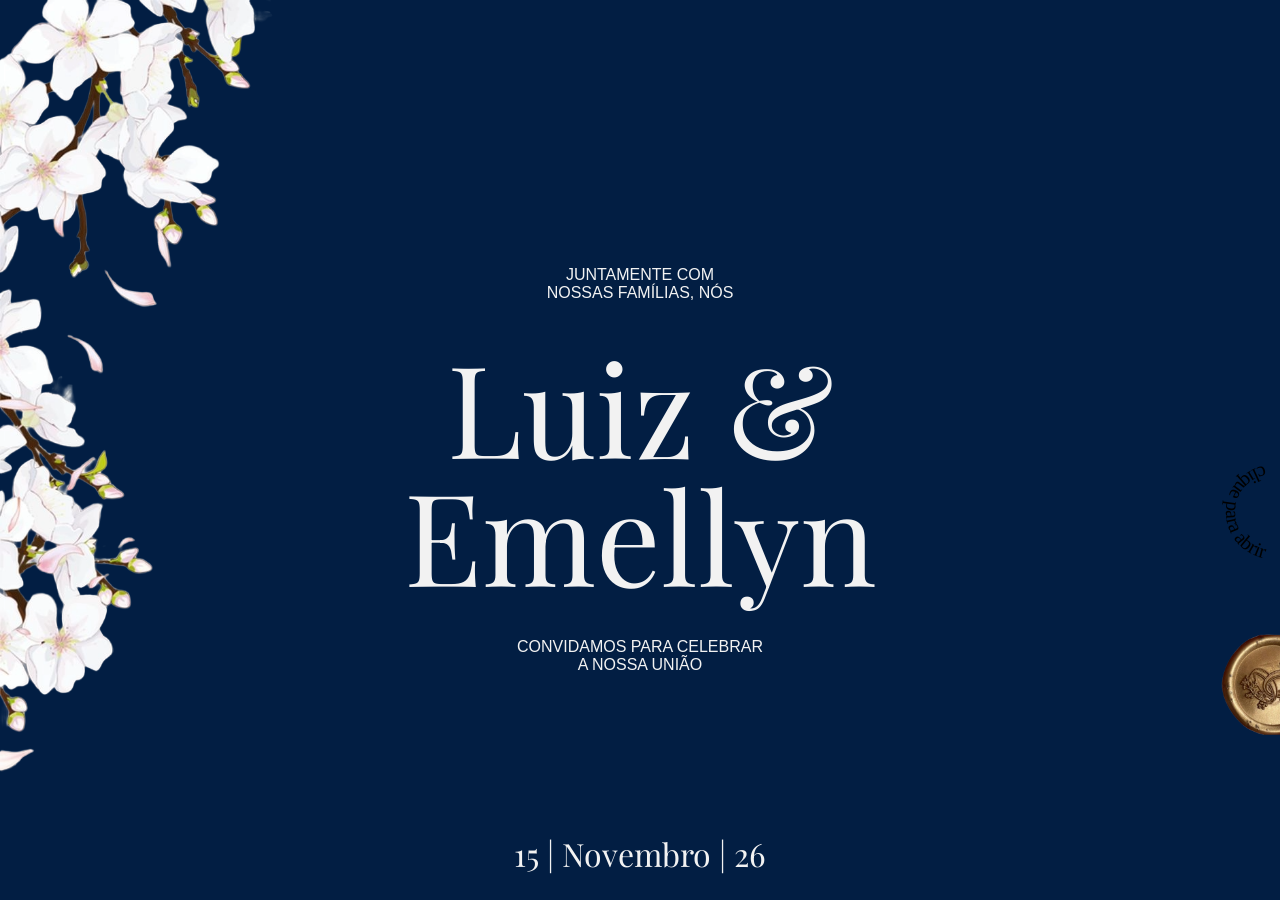
<file: index.html>
<!DOCTYPE html>
<html lang="pt-Br">
<head>
    <meta charset="UTF-8">
    <meta name="viewport" content="width=device-width, initial-scale=1.0">
    <title>Convite de Luiz & Emellyn</title>
    <link rel="stylesheet" href="src/css/style.css">
</head>
<body>
    
    <div class="container">
   <!--Texto Principal-->
    <div class="hero">
        <div class="textura-fundo"></div>
        <img src="src/css/flowers.png" class="flores-topo-esquerdo" alt="flores-decorativas">
        <a href="pagina2.html" class="botao-selo">
            <svg viewBox="0 0 100 100" class="texto-curvo-selo" xmlns:xlink="http://www.w3.org/1999/xlink">
            <path id="curva-selo" d="M 50, 12 A 38,38 0 0,0 50,88" fill="none"/>
            <text>
                <textPath href="#curva-selo" xlink:href="#curva-selo" startOffset="50%" text-anchor="middle">
                    clique para abrir
                </textPath>
            </text>
            </svg>
            <img src="src/css/selo.png" alt="ir para proxima pagina">
        </a>
        <h1 class="frase-superior">JUNTAMENTE COM<br>NOSSAS FAMÍLIAS, NÓS</h1>
        <h2 class="nomes-noivos">Luiz &<br>Emellyn</h2>
        <h3 class="frase-inferior">CONVIDAMOS PARA CELEBRAR<br>A NOSSA UNIÃO</h3>
          <!--Rodapé-->
          <footer class="rodape">
            <p>15 | Novembro | 26</p>
          </footer>
    </div>

    </div>
</body>
</html>
</file>
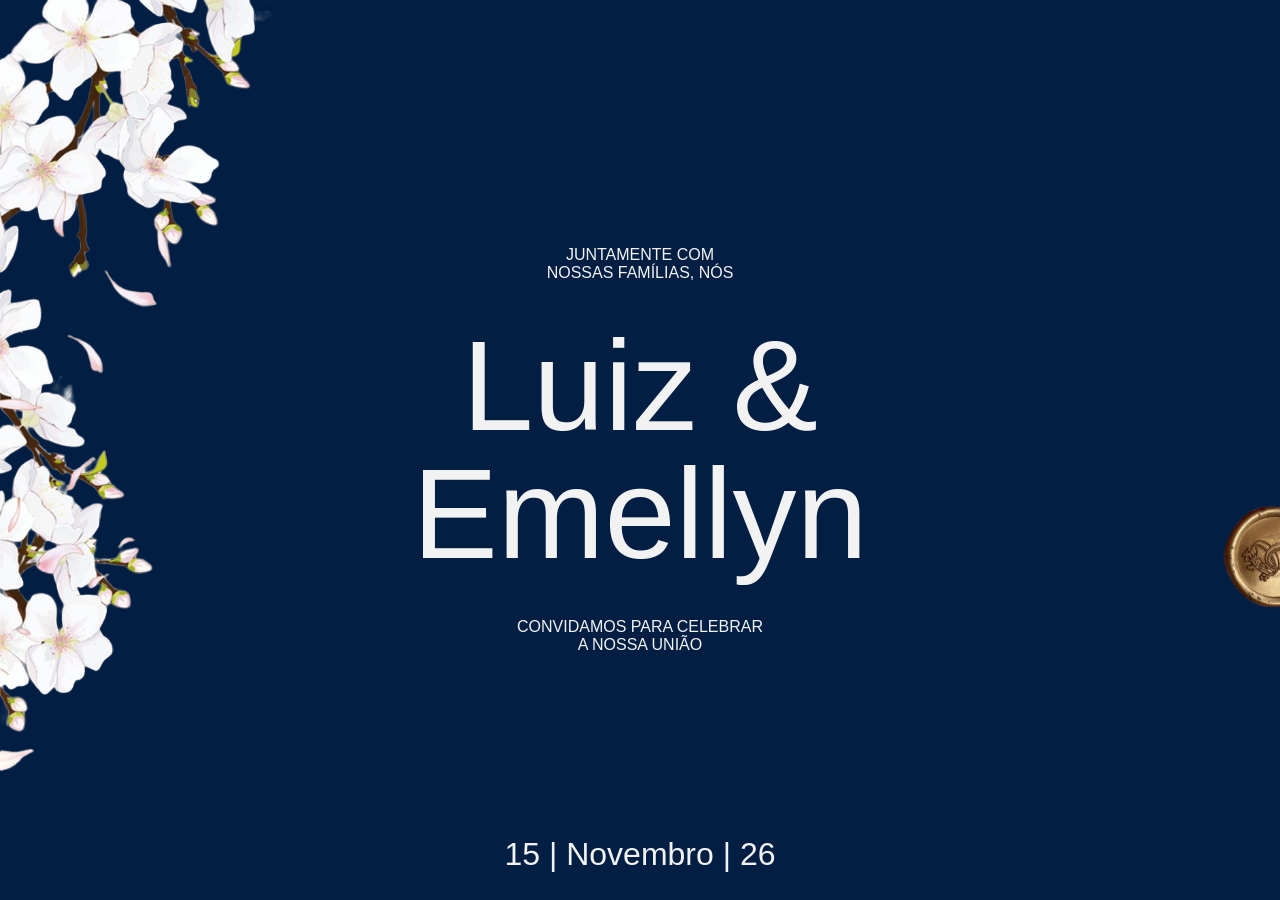
<file: Convite de Casamento Luiz e Emellyn/index.html>
<!DOCTYPE html>
<html lang="pt-Br">
<head>
    <meta charset="UTF-8">
    <meta name="viewport" content="width=device-width, initial-scale=1.0">
    <title>Convite de Luiz & Emellyn</title>
    <link rel="stylesheet" href="src/css/style.css">
</head>
<body>
    
    <div class="container">
   <!--Texto Principal-->
    <div class="hero">
        <img src="src/css/flowers.png" class="flores-topo-esquerdo" alt="flores-decorativas">
        <a href="pagina2.html" class="botao-selo">
            <img src="src/css/selo.png" alt="ir para proxima pagina">
        </a>
        <h1 class="frase-superior">JUNTAMENTE COM<br>NOSSAS FAMÍLIAS, NÓS</h1>
        <h2 class="nomes-noivos">Luiz &<br>Emellyn</h2>
        <h3 class="frase-inferior">CONVIDAMOS PARA CELEBRAR<br>A NOSSA UNIÃO</h3>
          <!--Rodapé-->
          <footer class="rodape">
            <p>15 | Novembro | 26</p>
          </footer>
    </div>

    </div>
</body>
</html>
</file>
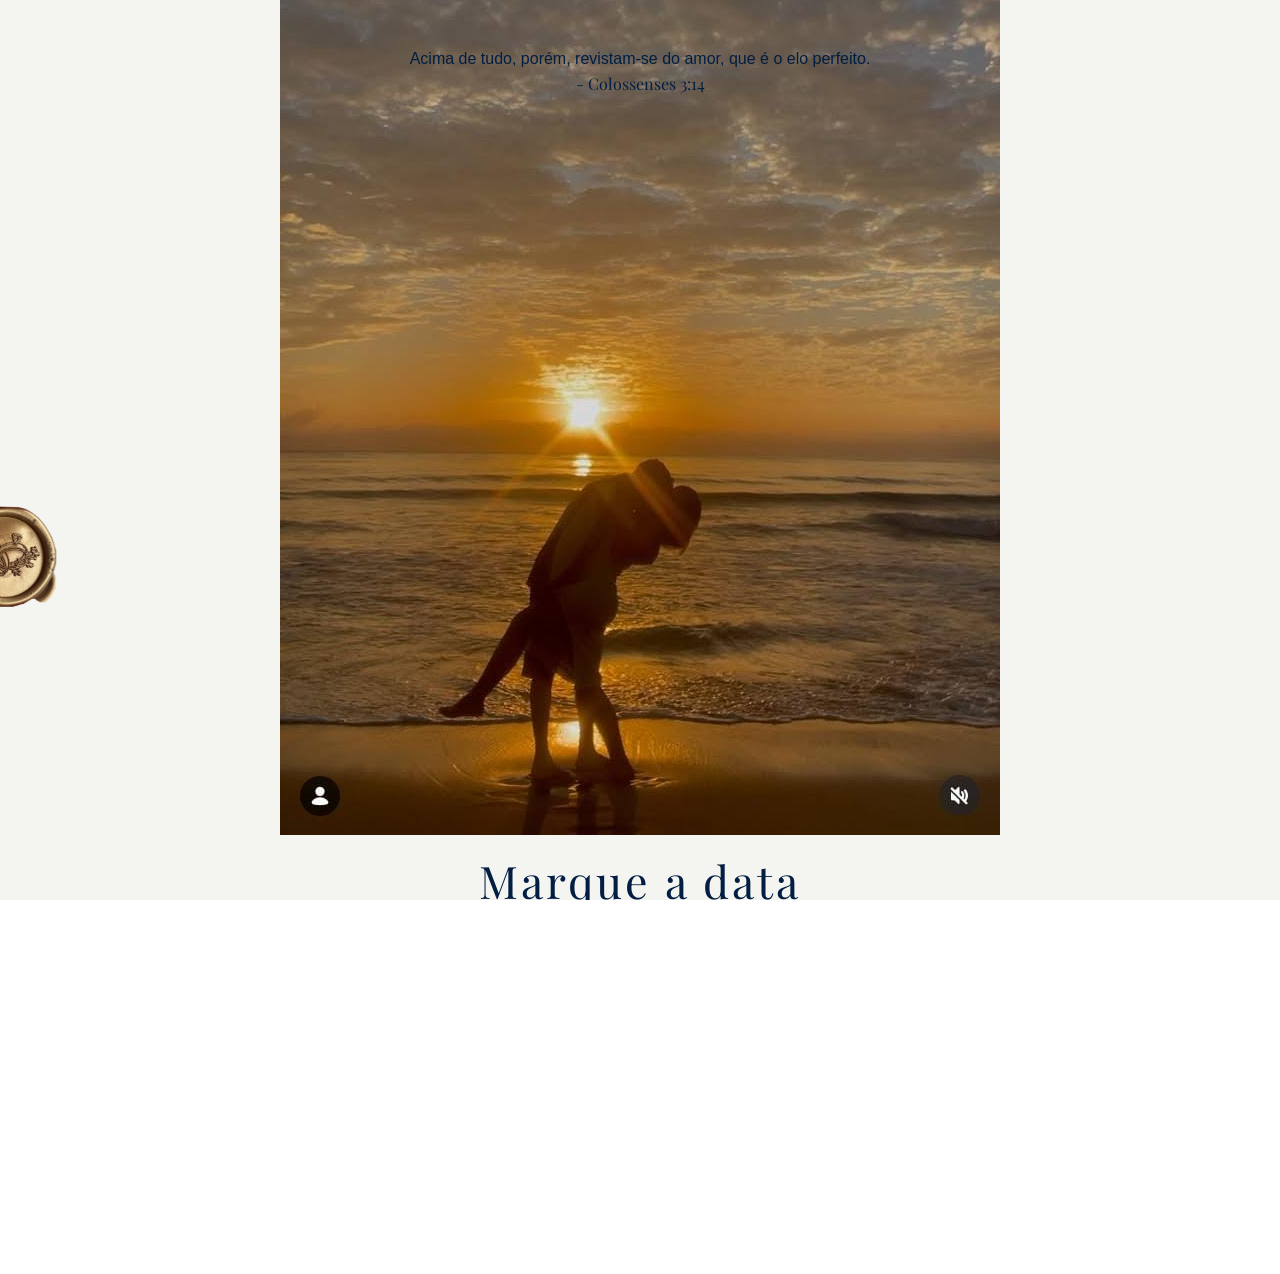
<file: pagina2.html>
<!DOCTYPE html>
<html lang="en">
<head>
    <meta charset="UTF-8">
    <meta name="viewport" content="width=device-width, initial-scale=1.0">
    <title>Confirmação</title>
    <link rel="stylesheet" href="src/css/style.css">
</head>
<body>
    
    <div class="container">
        <div class="pg2">
            <div class="textura-topo-pg2"></div>
                <a href="index.html" class="botao-selo2">
            <img src="src/css/selo.png" alt="voltar pagina">
             </a>
            <div class="topo-citacao">
                <h1 class="passagem">Acima de tudo, porém, revistam-se do amor, que é o elo perfeito.</h1>
            <h2 class="colossenses"> - Colossenses 3:14</h2>
            </div>
    
            <h3 class="convite">Será uma alegria compartilhar este momento tão especial com sua presença tornando este dia ainda mais inesquecível.</h3>
             
            <div class="foto-aquarela">
                <img src="src/css/luiz&emellyn.jpeg" alt="Luiz & Emellyn">
            </div>

            <h4 class="titulo-data">Marque a data</h4>
            <div class="bloco-data-hora">
                <div class="data">
                    <span>15</span>
                    <span class="divisor">|</span>
                    <span>Novembro</span>
                    <span class="divisor">|</span>
                    <span>26</span>
                </div>
                <p class="hora">Às 16:00 hrs</p>
            </div>

            <div class="botoes-rodape">
                <a href="https://wa.me/5542998155716" target="_blank" class="item-botao">
                    <img src="src/css/whatsapp-icon.png" alt="WhatsApp">
                    <span>Confirmar<br>Presença</span>
                </a>

                <a href="https://maps.app.goo.gl/DXcZb9kM9KEu9NBT8" target="_blank" class="item-botao">
                    <img src="src/css/icone-local.png" alt="Localização">
                    <span>Localização</span>

                    <a href="https://lista.havan.com.br/Convidado/ItensListaPresente/941082" target="_blank" class="item-botao">
                        <img src="src/css/shop-icon.png" alt="Lista de Presentes">
                        <span>Presentes</span>
                    </a>
                </a>
            </div>
        </div>
    </div>
</body>
</html>
</file>
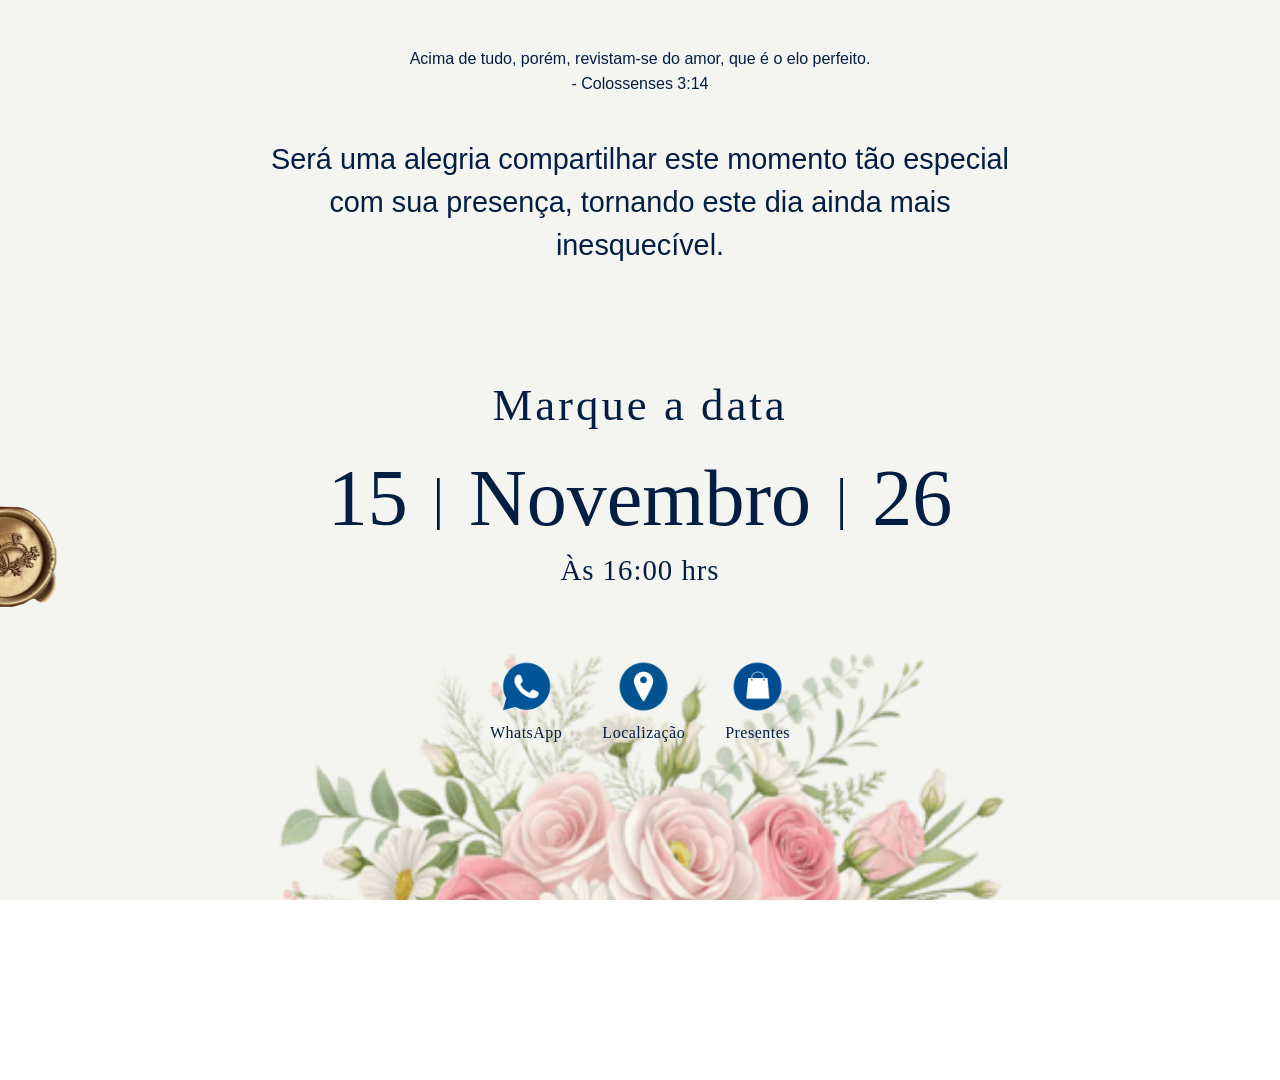
<file: Convite de Casamento Luiz e Emellyn/pagina2.html>
<!DOCTYPE html>
<html lang="en">
<head>
    <meta charset="UTF-8">
    <meta name="viewport" content="width=device-width, initial-scale=1.0">
    <title>Confirmação</title>
    <link rel="stylesheet" href="src/css/style.css">
</head>
<body>
    
    <div class="container">
        <div class="pg2">
                <a href="index.html" class="botao-selo2">
            <img src="src/css/selo.png" alt="voltar pagina">
             </a>
            <div class="topo-citacao">
                <h1 class="passagem">Acima de tudo, porém, revistam-se do amor, que é o elo perfeito.</h1>
            <h2 class="colossenses"> - Colossenses 3:14</h2>
            </div>
    
            <h3 class="convite">Será uma alegria compartilhar este momento tão especial com sua presença, tornando este dia ainda mais inesquecível.</h3>
            <h4 class="titulo-data">Marque a data</h4>
            <div class="bloco-data-hora">
                <div class="data">
                    <span>15</span>
                    <span class="divisor">|</span>
                    <span>Novembro</span>
                    <span class="divisor">|</span>
                    <span>26</span>
                </div>
                <p class="hora">Às 16:00 hrs</p>
            </div>

            <div class="botoes-rodape">
                <a href="https://wa.me/5542998255716" target="_blank" class="item-botao">
                    <img src="src/css/whatsapp-icon.png" alt="WhatsApp">
                    <span>WhatsApp</span>
                </a>

                <a href="https://maps.app.goo.gl/DXcZb9kM9KEu9NBT8" target="_blank" class="item-botao">
                    <img src="src/css/icone-local.png" alt="Localização">
                    <span>Localização</span>

                    <a href="https://lista.havan.com.br/Convidado/ItensListaPresente/941082" target="_blank" class="item-botao">
                        <img src="src/css/shop-icon.png" alt="Lista de Presentes">
                        <span>Presentes</span>
                    </a>
                </a>
            </div>

            <img src="src/css/flowers-bottom.png" alt="Detalhes decorativos" class="flores-rodape">
        </div>
    </div>
</body>
</html>
</file>
<file: src/css/style.css>
@import url("https://fonts.googleapis.com/css2?family=Playfair+Display:ital,wght@0,400..900;1,400..900&display=swap");

*{
    margin: 0;
    padding: 0;
    box-sizing: border-box;
}

html, body{
    width: 100%;
    height: 100%;
    overflow-x: hidden;
}

.hero { height: 100vh;
    width: 100%;
    background-color: #021E43;
     display: flex;
    flex-direction: column;
    align-items: center;
    justify-content: center;
    text-align: center;
    gap: 40px;
   position: relative;
}

.flores-topo-esquerdo {
    position: absolute;
    top: 0;
    left: 0;
    width: 500px;
    height: auto;
    pointer-events: none;
}

.botao-selo {
    position: absolute;
    right: -55px;
    top: 50%;
    transform: translateY(-50%);
    z-index: 10;
    text-decoration: none;
}

.botao-selo img {
width: 120px;
height: auto;
cursor: pointer;
transition: transform 0.5s ease-in-out;    
}

.botao-selo img:hover {
    transform: scale(1.05);
}
h1{
    font-family: "Poppins", sans-serif;
    font-size: 1rem;
    font-weight:  300;
    color: #f2f2f2;
}

h2{  font-family: "Playfair Display", sans-serif;
    font-size: 8rem;
    font-weight: 150;
    line-height: 1;
    color: #f2f2f2;
}

h3{  font-family: "Poppins", sans-serif;
    font-size: 1rem;
    font-weight: 300;
    color: #f2f2f2;
}

.rodape {
    position: absolute;
    bottom: 30px;
    font-family: "Playfair Display", sans-serif;
    font-size: 2rem;
    font-weight: 50;
    line-height: 1;
    color: #f2f2f2;
}

@keyframes surgir {
    from {
        opacity: 0;
        transform: translateY(25px);
    }
    to {
        opacity: 1;
        transform: translateY(0);
    }
}

h1, h2, h3, h4, p, span, .rodape, .botao-selo, .botao-selo2, .divisor, .data, .bloco-data-hora, .botoes-rodape, .colossenses {
    opacity: 0;
    animation: surgir 1s cubic-bezier(0.25, 1, 0.5, 1) forwards;
}


h1 { animation-delay: 0.3s;}

h2 { animation-delay: 0.6s;}

h3 { animation-delay: 0.9s;}

h4 { animation-delay: 1.2s;}

p { animation-delay: 1.2s;}

span { animation-delay: 1,2s;}

.rdiviso { animation-delay: 1.2s;}
.data { animation-delay: 1.2s;}
.bloco-data-hora { animation-delay: 1.2s;}
.botoes-rodape { animation-delay: 1.4s;}

.rodape { animation-delay: 1.2s;}q
.botao-selo { animation-delay: 1.4s;}
.botao-selo2 { animation-delay: 1.4s;}

@keyframes balancarTopo {
    0%, 100% {
        transform: rotate(0deg);
    }
    50% {
        transform: rotate(2.5deg);
    }
}

.flores-topo-esquerdo {
    transform-origin: top left;
    animation: balancarTopo 7s ease-in-out infinite;
}


.pg2 { height: 100vh;
    width: 100%;
    background-color: #F4F5F0;
     display: flex;
    flex-direction: column;
    align-items: center;
    justify-content: center;
    padding-top: 0 40px;
    text-align: center;
    gap: 12px;
   position: relative;
}
 .topo-citacao {
    position: absolute;
    top: 50px;
    display: flex;
    flex-direction: column;
    align-items: center;
    gap: 8px;
 }

.passagem {
    font-family: "Poppins", sans-serif;
    font-size: 1rem;
    font-weight:  300;
    color: #021E43;
}

.colossenses {  font-family: "Playfair Display", sans-serif;
    font-size: 1rem;
    font-weight: 300;
    line-height: 1;
    color: #021E43;
}

.convite {  font-family: "Poppins", sans-serif;
    font-size: 1.8rem;
    font-weight: 300;
    line-height: 1.5;
    color: #021E43;
    text-align: center;
    max-width: 750px;
    margin-bottom: 100px;
}

.botao-selo2 {
    position: absolute;
    left: -55px;
    top: 50%;
    transform: translateY(-50%);
    z-index: 10;
    text-decoration: none;
}

.botao-selo2 img {
width: 120px;
height: auto;
cursor: pointer;
transition: transform 0.5s ease-in-out;    
}

.botao-selo2 img:hover {
    transform: scale(1.05);
}

.bloco-data-hora {
    display: flex;
    flex-direction: column;
    align-items: center;
    justify-content: center;
    gap: 0px;
}

.titulo-data {
    font-family: "Playfair Display", serif;
    font-size: 2.8rem;
    font-weight: 300;
    color: #021E43;
    letter-spacing: 3px;
    margin: 0 0 10px  0; 
}

.data {
    display: flex;
    align-items: center;
    justify-content: center;
    gap: 25px;
    font-family: "Playfair Display", serif;
    font-size: 5rem;
    font-weight: 400;
    color: #021E43;
}

.data .divisor {
font-weight: 200;
opacity: 0.5;
font-size: 3.5rem;
}

.hora {
    font-family: "Playfair Display", serif;
    font-size: 1.8rem;
    font-weight: 300;
    color: #021E43;
    letter-spacing: 1px;
    margin-top: 10px;
}

.botoes-rodape {
    display: flex;
    justify-content: center;
    align-items: center;
    gap: 40px;
    margin-top: 60px;
    padding-bottom: 20px;
}

.item-botao {
    display: flex;
    flex-direction: column;
    align-items: center;
    text-decoration: none;
    color: #021E43;
    gap: 10px;
    transition: transform 0.3s ease;
}

.item-botao img {
width: 55px;
height: 55px;
object-fit: contain;
}

.item-botao span {
    font-family: "Poppins", sans-serif;
    font-size: 0.8rem;
    font-weight: 500;
    letter-spacing: 0.5px;
    text-align: center;
}

.item-botao:hover {
    transform: translateY(-5px);
}


.botoes-rodape {
    position: relative;
    z-index: 10;
}

@keyframes entradaFlores {
    from {
        opacity: 0;
        transform: translate(-50%, 40px);
    }

    to {
        opacity: 0.85;
        transform: translate(-50%, 0);
    }
}

@media (max-width: 768px) {
html, body {
margin: 0 !important;
padding: 0 !important;
width: 100vw !important;
height: 100dvh !important;
max-width: 100vw !important;
max-height: 100dvh !important;
background-color: #021E43 !important;
overflow: hidden !important;
}

.container {
    width: 100% !important;
    height: 100dvh !important;
    overflow: hidden !important;
}

.hero {
    width: 100% !important;
    height: 100dvh !important;
    padding: 40px 20px 20px 20px !important;
    box-sizing:  border-box !important;
    display: flex !important;
    flex-direction: column !important;
    justify-content: center !important;
    gap: 15px !important;
    align-items: center !important;
    position: relative !important;
    background-color: #021E43 !important;
    overflow: hidden !important;
}

.textura-fundo {
    position: absolute !important;
    top: 0 !important;
    left: 0 !important;
    width: 100% !important;
    height: 100% !important;
    background-image: url(capitone.jpg) !important;
    background-size: cover !important;
    background-position: center !important;
    background-repeat: no-repeat !important;

    mix-blend-mode: multiply !important;

    opacity: 0.7 !important;
    pointer-events: none !important;
    z-index: 1 !important;
}

.flores-topo-esquerdo {
    position: absolute  !important;
    top: 0 !important;
    left: 0 !important;
    width: 250px !important;
    height: auto !important;
    z-index: 1 !important;
    pointer-events: none !important;
}

.botao-selo {
    position: absolute !important;
    top: 50% !important;
    right: -15px !important;
    transform: translateY(-50%) !important;
    display: flex !important;
    align-items: center !important;
    justify-content: center !important;
    z-index: 10 !important;
}

.botao-selo img {
    width: 60px !important;
    height: auto !important;
    display: block !important;
}

.texto-curvo-selo {
    position: absolute !important;
    top: 50% !important;
    left: 50% !important;
    transform: translate(-50%, -50%) !important;
    width: 110px !important;
    height: 110px !important;
    pointer-events: none !important;
    overflow: visible !important;
}

.texto-curvo-selo text {
    font-family: "Poppins", sans-serif !important;
    font-size: 7.5px !important;
    font-weight: 400 !important;
    fill: #d4af37 !important;
    letter-spacing: 1px !important;
    text-transform: lowercase !important;
}

.frase-superior {
    font-size: 0.90rem !important;
    line-height: 1.3 !important;
    text-align: center !important;
    width: 100% !important;
    margin: 0 !important;
    margin-bottom: 25px !important;
    z-index: 2 !important;
}

.nomes-noivos {
    font-family: "Playfair Display", serif !important;
    font-weight: 600 !important;
    font-size: 2.9rem !important;
    line-height: 1.15 !important;
    text-align: center !important;
    width: 100% !important;
    margin: 0 !important;
    margin-top: 25px !important;
    margin-bottom: 25px !important;
    z-index: 2 !important;
}

.frase-inferior {
    font-size: 0.90rem !important;
    line-height: 1.3 !important;
    text-align: center !important;
    width: 100% !important;
    margin: 0 !important;
    margin-top: 20px !important;
    z-index: 2 !important;
}

.rodape {
    position: absolute !important;
    bottom: 45px !important;
    left: 0 !important;
    width: 100% !important;
    text-align: center !important;
    z-index: 2 !important;
    margin: 0 !important;
}

.rodape p {
    font-size: 1rem !important;
    text-align: center !important;
    margin: 0 !important;
}

.pg2 {
    width: 100% !important;
    min-height: 100dvh !important;
    display: flex !important;
    flex-direction: column !important;
    justify-content: center !important;
    min-height: 100dvh !important;
    align-items: center !important;
    padding: 40px 20px !important;
    padding-bottom: 110px !important;
    box-sizing: border-box !important;
    position: relative !important;
    text-align: center !important;
    background-color: #F4F5F0 !important;
}

    .textura-topo-pg2 {
        position: absolute !important;
        top: 0 !important;
        left: 0 !important;
        width: 100% !important;
        height: 280px !important;

        background-image:  url(flowerspg2.jpeg) !important;
        background-size: cover !important;
        background-position: top center !important;
        background-repeat: no-repeat !important;

        mix-blend-mode: multiply !important;
        -webkit-mask-image: linear-gradient(to bottom, black 30%, transparent 100%) !important;
        mask-image: linear-gradient(to bottom, black 30%, transparent 100%) !important;

        pointer-events: none !important;

        z-index: 2 !important;
    }

.topo-citacao, .convite, .titulo-data, .bloco-data-hora, .botoes-rodape {
    position: relative !important;
    z-index: 3 !important;
    margin-top: 0 !important;
    margin-bottom: 20px !important;
}

.botao-selo2 {
    position: absolute !important;
    top: 50% !important;
    left: -38px !important;
    transform: translateY(-50%) !important;
    z-index: 10 !important;
}

.botao-selo2 img {
    width: 55px !important;
    height: auto !important;
}

.topo-citacao, .passagem, .colossenses, .convite {
    position: relative !important;
    top: auto !important;
    left: auto !important;
    transform: none !important;
}

.topo-citacao {
    position: absolute !important;
    top: 120px !important;
    left: 50% !important;
    transform: translateX(-50%) !important;
    width: 85% !important;
    max-width: 240px !important;
    text-align: center !important;
}

.topo-citacao, .topo-citacao p {
    font-size: 0.8rem !important;
    line-height: 1.35 !important;
    color: #021E43 !important;
    margin: 0 !important;
}

.topo-citacao span, .topo-citacao small, .topo-citacao .referencia {
    font-size: 0.75rem !important;
    display: block !important;
    margin-top: 5px !important;
    font-style: italic !important;
}

.passagem {
    font-size: 0.7rem !important;
    font-weight: 300 !important;
    color: #021E43 !important;
    line-height: 1.3 !important;
    margin-bottom: 4px !important;
}

.colossenses {
    font-family: "Playfair Display", serif !important;
    font-size: 0.6rem !important;
    font-weight: normal !important;
    font-style: italic !important;
    color: #021E43 !important;
}

.convite {
    font-size: 0.85rem !important;
    line-height: 1.4 !important;
   margin-top: 175px !important;
   margin-bottom: 25px !important;
}

.titulo-data {
    position: relative !important;
    font-size: 1.1rem !important;
    margin: 30px 0 10px 0 !important;
    color: #021E43 !important;
}

.bloco-data-hora {
    position: relative !important;
    margin-bottom: 40px !important;
}

.data span {
    font-size: 1.3rem !important;
}

.hora {
    font-size: 0.85rem !important;
    margin-top: 4px !important;
}

.botoes-rodape {
    position: absolute !important;
    bottom: 45px !important;
    left: 50% !important;
    transform: translateX(-50%) !important;
    width: 100% !important;
    max-width: 360px !important;
    display: flex !important;
    justify-content: center !important;
    align-items: flex-start !important;
    gap: 20px !important;
    z-index: 5 !important;
    margin-bottom: 10px !important;
}

.item-botao {
    display: flex !important;
    flex-direction: column !important;
    align-items: center !important;
    justify-content: flex-start !important;
    width: 80px !important;
    text-decoration: none !important;
}

.item-botao img {
    width: 38px !important;
    height: 38px !important; 
    object-fit: contain !important;
    margin-bottom: 5px !important;
}

.item-botao span {
    font-family: "Poppins", sans-serif !important;
    font-size: 0.68rem !important;
    font-weight: 500 !important;
    text-align: center !important;
    line-height: 1.15 !important;
    display: block !important;
}

.foto-aquarela {
    position: absolute !important;
    top: 50% !important;
    left: 50% !important;
    transform: translate(-50%, -50%) !important;
    width: 100% !important;
    height: 100% !important;
    z-index: 1 !important;
    pointer-events: none !important;
    opacity: 0.15 !important;
}

.foto-aquarela img {
    width: 100% !important;
    height: auto !important;
    object-fit: cover !important;

    mix-blend-mode: multiply !important;

    -webkit-mask-image: linear-gradient(to bottom, transparent 0%, black 18%, black 82%, transparent 100%) !important;
    mask-image: linear-gradient(to bottom, transparent 0%, black 18%, black 82%, transparent 100%) !important;
}
}
</file>
<file: Convite de Casamento Luiz e Emellyn/src/css/style.css>
*{
    margin: 0;
    padding: 0;
    box-sizing: border-box;
}

html, body{
    width: 100%;
    height: 100%;
    overflow-x: hidden;
}

.hero { height: 100vh;
    width: 100%;
    background-color: #021E43;
     display: flex;
    flex-direction: column;
    align-items: center;
    justify-content: center;
    text-align: center;
    gap: 40px;
   position: relative;
}

.flores-topo-esquerdo {
    position: absolute;
    top: 0;
    left: 0;
    width: 500px;
    height: auto;
    pointer-events: none;
}

.botao-selo {
    position: absolute;
    right: -55px;
    top: 50%;
    transform: translateY(-50%);
    z-index: 10;
    text-decoration: none;
}

.botao-selo img {
width: 120px;
height: auto;
cursor: pointer;
transition: transform 0.5s ease-in-out;    
}

.botao-selo img:hover {
    transform: scale(1.05);
}
h1{
    font-family: "Poppins", sans-serif;
    font-size: 1rem;
    font-weight:  300;
    color: #f2f2f2;
}

h2{  font-family: "Playfair Display", sans-serif;
    font-size: 8rem;
    font-weight: 150;
    line-height: 1;
    color: #f2f2f2;
}

h3{  font-family: "Poppins", sans-serif;
    font-size: 1rem;
    font-weight: 300;
    color: #f2f2f2;
}

.rodape {
    position: absolute;
    bottom: 30px;
    font-family: "Playfair Display", sans-serif;
    font-size: 2rem;
    font-weight: 50;
    line-height: 1;
    color: #f2f2f2;
}

@keyframes surgir {
    from {
        opacity: 0;
        transform: translateY(25px);
    }
    to {
        opacity: 1;
        transform: translateY(0);
    }
}

h1, h2, h3, h4, p, span, .rodape, .botao-selo, .botao-selo2, .divisor, .data, .bloco-data-hora, .botoes-rodape {
    opacity: 0;
    animation: surgir 1s cubic-bezier(0.25, 1, 0.5, 1) forwards;
}


h1 { animation-delay: 0.3s;}

h2 { animation-delay: 0.6s;}

h3 { animation-delay: 0.9s;}

h4 { animation-delay: 1.2s;}

p { animation-delay: 1.2s;}

span { animation-delay: 1,2s;}

.rdiviso { animation-delay: 1.2s;}
.data { animation-delay: 1.2s;}
.bloco-data-hora { animation-delay: 1.2s;}
.botoes-rodape { animation-delay: 1.4s;}

.rodape { animation-delay: 1.2s;}q
.botao-selo { animation-delay: 1.4s;}
.botao-selo2 { animation-delay: 1.4s;}

@keyframes balancarTopo {
    0%, 100% {
        transform: rotate(0deg);
    }
    50% {
        transform: rotate(2.5deg);
    }
}

.flores-topo-esquerdo {
    transform-origin: top left;
    animation: balancarTopo 7s ease-in-out infinite;
}


.pg2 { height: 100vh;
    width: 100%;
    background-color: #F4F5F0;
     display: flex;
    flex-direction: column;
    align-items: center;
    justify-content: center;
    padding-top: 0 40px;
    text-align: center;
    gap: 12px;
   position: relative;
}
 .topo-citacao {
    position: absolute;
    top: 50px;
    display: flex;
    flex-direction: column;
    align-items: center;
    gap: 8px;
 }

.passagem {
    font-family: "Poppins", sans-serif;
    font-size: 1rem;
    font-weight:  300;
    color: #021E43;
}

.colossenses {  font-family: "Playfair Display", sans-serif;
    font-size: 1rem;
    font-weight: 300;
    line-height: 1;
    color: #021E43;
}

.convite {  font-family: "Poppins", sans-serif;
    font-size: 1.8rem;
    font-weight: 300;
    line-height: 1.5;
    color: #021E43;
    text-align: center;
    max-width: 750px;
    margin-bottom: 100px;
}

.botao-selo2 {
    position: absolute;
    left: -55px;
    top: 50%;
    transform: translateY(-50%);
    z-index: 10;
    text-decoration: none;
}

.botao-selo2 img {
width: 120px;
height: auto;
cursor: pointer;
transition: transform 0.5s ease-in-out;    
}

.botao-selo2 img:hover {
    transform: scale(1.05);
}

.bloco-data-hora {
    display: flex;
    flex-direction: column;
    align-items: center;
    justify-content: center;
    gap: 0px;
}

.titulo-data {
    font-family: "Playfair Display", serif;
    font-size: 2.8rem;
    font-weight: 300;
    color: #021E43;
    letter-spacing: 3px;
    margin: 0 0 10px  0; 
}

.data {
    display: flex;
    align-items: center;
    justify-content: center;
    gap: 25px;
    font-family: "Playfair Display", serif;
    font-size: 5rem;
    font-weight: 400;
    color: #021E43;
}

.data .divisor {
font-weight: 200;
opacity: 0.5;
font-size: 3.5rem;
}

.hora {
    font-family: "Playfair Display", serif;
    font-size: 1.8rem;
    font-weight: 300;
    color: #021E43;
    letter-spacing: 1px;
    margin-top: 10px;
}

.botoes-rodape {
    display: flex;
    justify-content: center;
    align-items: center;
    gap: 40px;
    margin-top: 60px;
    padding-bottom: 20px;
}

.item-botao {
    display: flex;
    flex-direction: column;
    align-items: center;
    text-decoration: none;
    color: #021E43;
    gap: 10px;
    transition: transform 0.3s ease;
}

.item-botao img {
width: 55px;
height: 55px;
object-fit: contain;
}

.item-botao span {
    font-family: "Poppins", serif;
    font-size: 1rem;
    font-weight: 500;
    letter-spacing: 0.5px;
    text-align: center;
}

.item-botao:hover {
    transform: translateY(-5px);
}

.flores-rodape {
    position: absolute;
    bottom: -180px;
    left: 50%;
    transform: translateX(-50%);
    width: 750px;
    height: auto;
    object-fit: contain;
    pointer-events: none;
    z-index: 1;

    animation: entradaFlores 1.6s ease-out forwards;
}

.botoes-rodape {
    position: relative;
    z-index: 10;
}

@keyframes entradaFlores {
    from {
        opacity: 0;
        transform: translate(-50%, 40px);
    }

    to {
        opacity: 0.85;
        transform: translate(-50%, 0);
    }
}

@media (max-width: 768px) {
    body, .container, .hero {
        width: 100% !important;
        max-width: 100vw !important;
        overflow-x: hidden !important;
        box-sizing: border-box;
    }

    .flores-topo-esquerdo {
        width: 130px !important;
        height: auto !important;
        left: 0 !important;
        top: 0 !important;
    }

    .botao-selo {
        position: absolute !important;
        top: 20px !important;
        right: 20px !important;
        z-index: 9999 !important;
    }
    .botao-selo img {
        width: 55px !important;
        height: 55px !important;
        display: block !important;
    }

    .frase-superior {
        font-size: 0.8rem !important;
        line-height: 1.4 !important;
        text-align: center !important;
        margin-bottom: 10px !important;
    }

    .nomes-noivos {
        font-family: "Playfair Display", serif !important;
        font-size: 2.2rem !important;
        line-height: 1.2 !important;
        text-align: center;
        margin: 15px 0 !important;
    }

    .frase-inferior {
        font-size: 0.8rem !important;
        line-height: 1.4 !important;
        text-align: center !important;
        margin-top: 10px !important;
    }

    .rodape p {
        font-size: 1.2rem !important;
        text-align: center !important;
    }
}
</file>
